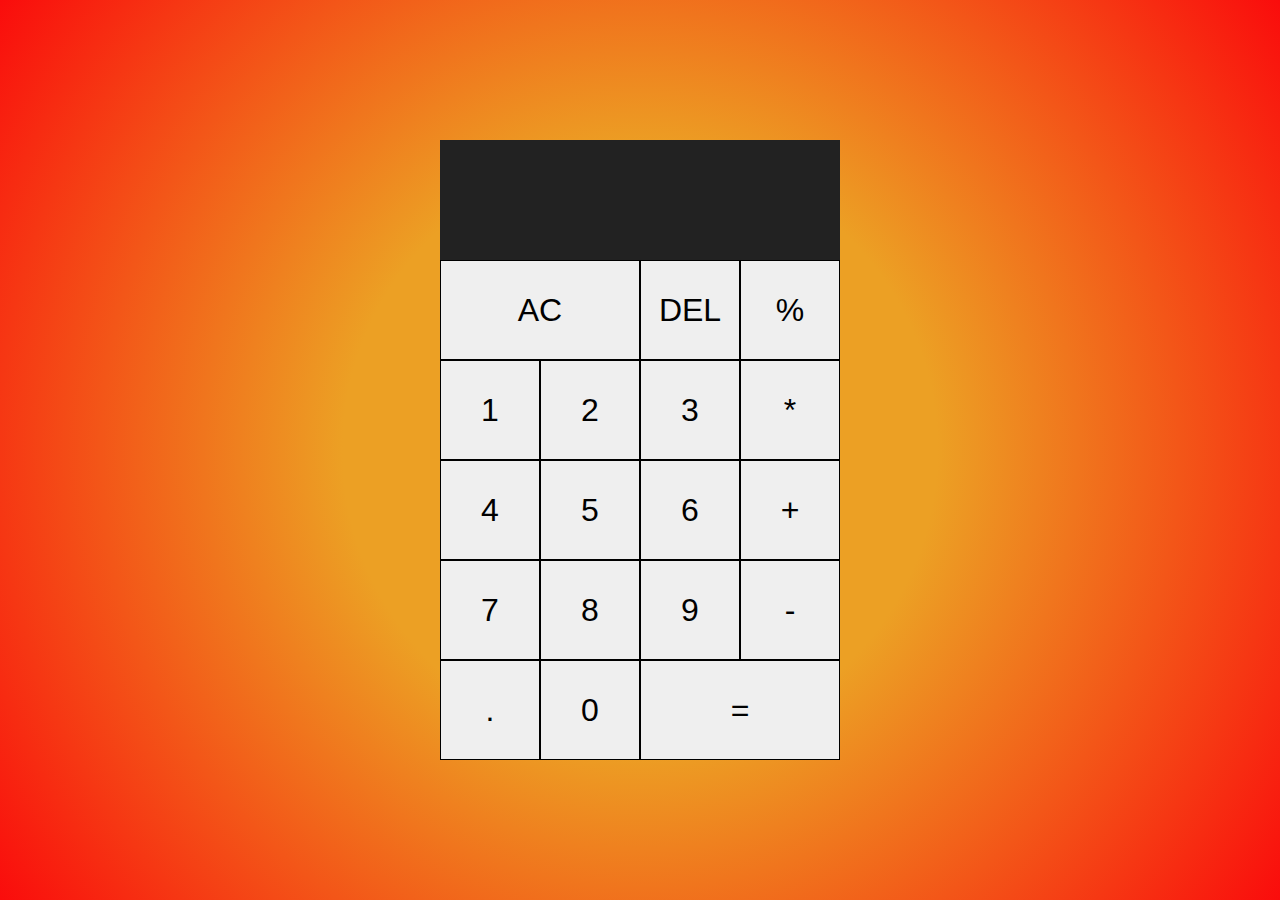
<file: calculator/calculator1/index.html>
<!DOCTYPE html>
<html lang="en">
<head>
    <meta charset="UTF-8">
    <meta http-equiv="X-UA-Compatible" content="IE=edge">
    <meta name="viewport" content="width=device-width, initial-scale=1.0">
    <title>calculator one</title>
<link rel="stylesheet" href="style.css">    
</head>
<body>
    <div class="calculatorGrid">
        <div class="output">
            <div data-previous-operand class="previous-operand"></div>
            <div data-current-operand class="current-operand"></div>
        </div>
        <button data-all-clear class="spanTwo">AC</button>
        <button data-delete>DEL</button>
        <button data-operation>%</button>
        <button data-number>1</button>
        <button data-number>2</button>
        <button data-number>3</button>
        <button data-operation>*</button>
        <button data-number>4</button>
        <button data-number>5</button>
        <button data-number>6</button>
        <button data-operation>+</button>
        <button data-number>7</button>
        <button data-number>8</button>
        <button data-number>9</button>
        <button data-operation>-</button>
        <button data-number>.</button>
        <button data-number>0</button>
        <button data-equals class="spanTwo">=</button>
    </div>
    <script src="./script.js"></script>

</body>
</html>
</file>
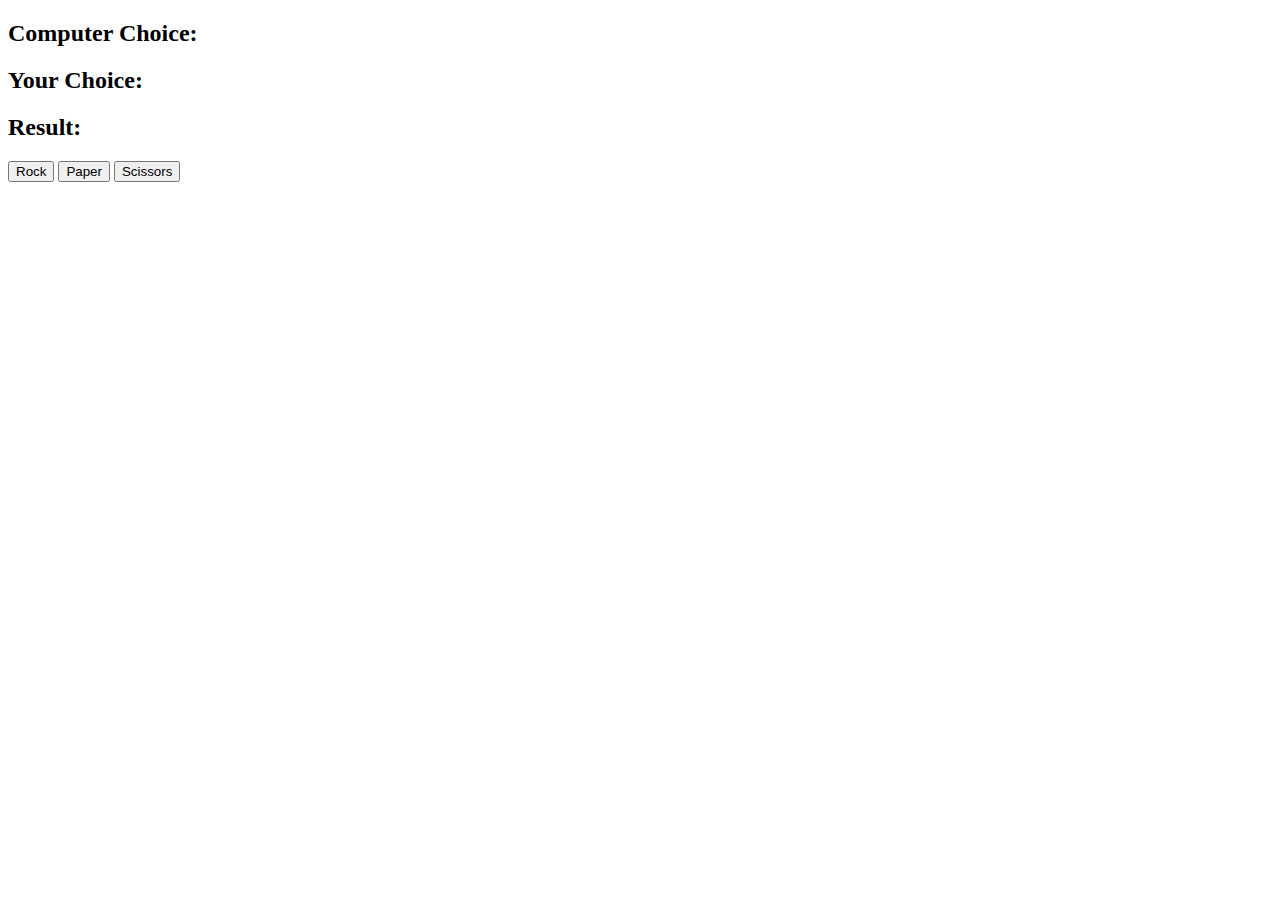
<file: games/rock paper scissors/index.html>
<!DOCTYPE html>
<html lang="en">
<head>
  <meta charset="UTF-8">
  <meta http-equiv="X-UA-Compatible" content="IE=edge">
  <meta name="viewport" content="width=device-width, initial-scale=1.0">
  <title>Rock Paper Scissors</title>
</head>
<body>
  <h2>Computer Choice: <span id="computer-choice"></span></h2>
  <h2>Your Choice: <span id="user-choice"></span></h2>
  <h2>Result: <span id="result"></span></h2>

  <button id="rock">Rock</button>
  <button id="paper">Paper</button>
  <button id="scissors">Scissors</button>


  <script src="app.js"></script>
</body>
</html>
</file>
<file: calculator/calculator1/style.css>
*, 
*::after, 
*::before {
  box-sizing: border-box;
  font-family: fantasy, sans-serif;
  font-weight: normal;
}

body {
  padding: 0;
  margin: 0;
  background: rgb(236,160,36);
  background: radial-gradient(circle, rgba(236,160,36,1) 38%, rgba(250,12,12,1) 100%);
}

.calculatorGrid {
  display: grid;
  justify-content: center;
  align-content: center;
  min-height: 100vh;
  grid-template-columns: repeat(4, 100px);
  grid-template-rows: minmax(120px, auto) repeat(5, 100px);
}

.calculatorGrid > button {
  cursor: pointer;
  font-size: 2rem;
  border: 1px solid;
  outline: none;
}

.calculatorGrid > button:hover {
  background-color: rgb(183, 183, 183);
}

.spanTwo {
  grid-column: span 2;
}

.output {
  grid-column: 1 / -1;
  background-color: #222;
  color: #fff;
  display: flex;
  align-items: flex-end;
  justify-content: space-around;
  flex-direction: column;
  padding: 10px;
  word-wrap:break-word;
  word-break: break-all;
  font-size: 2.5rem;
}

.output .previous-operand {
  font-size: 1.5rem;
  color: rgb(183, 183, 183);
}
</file>
